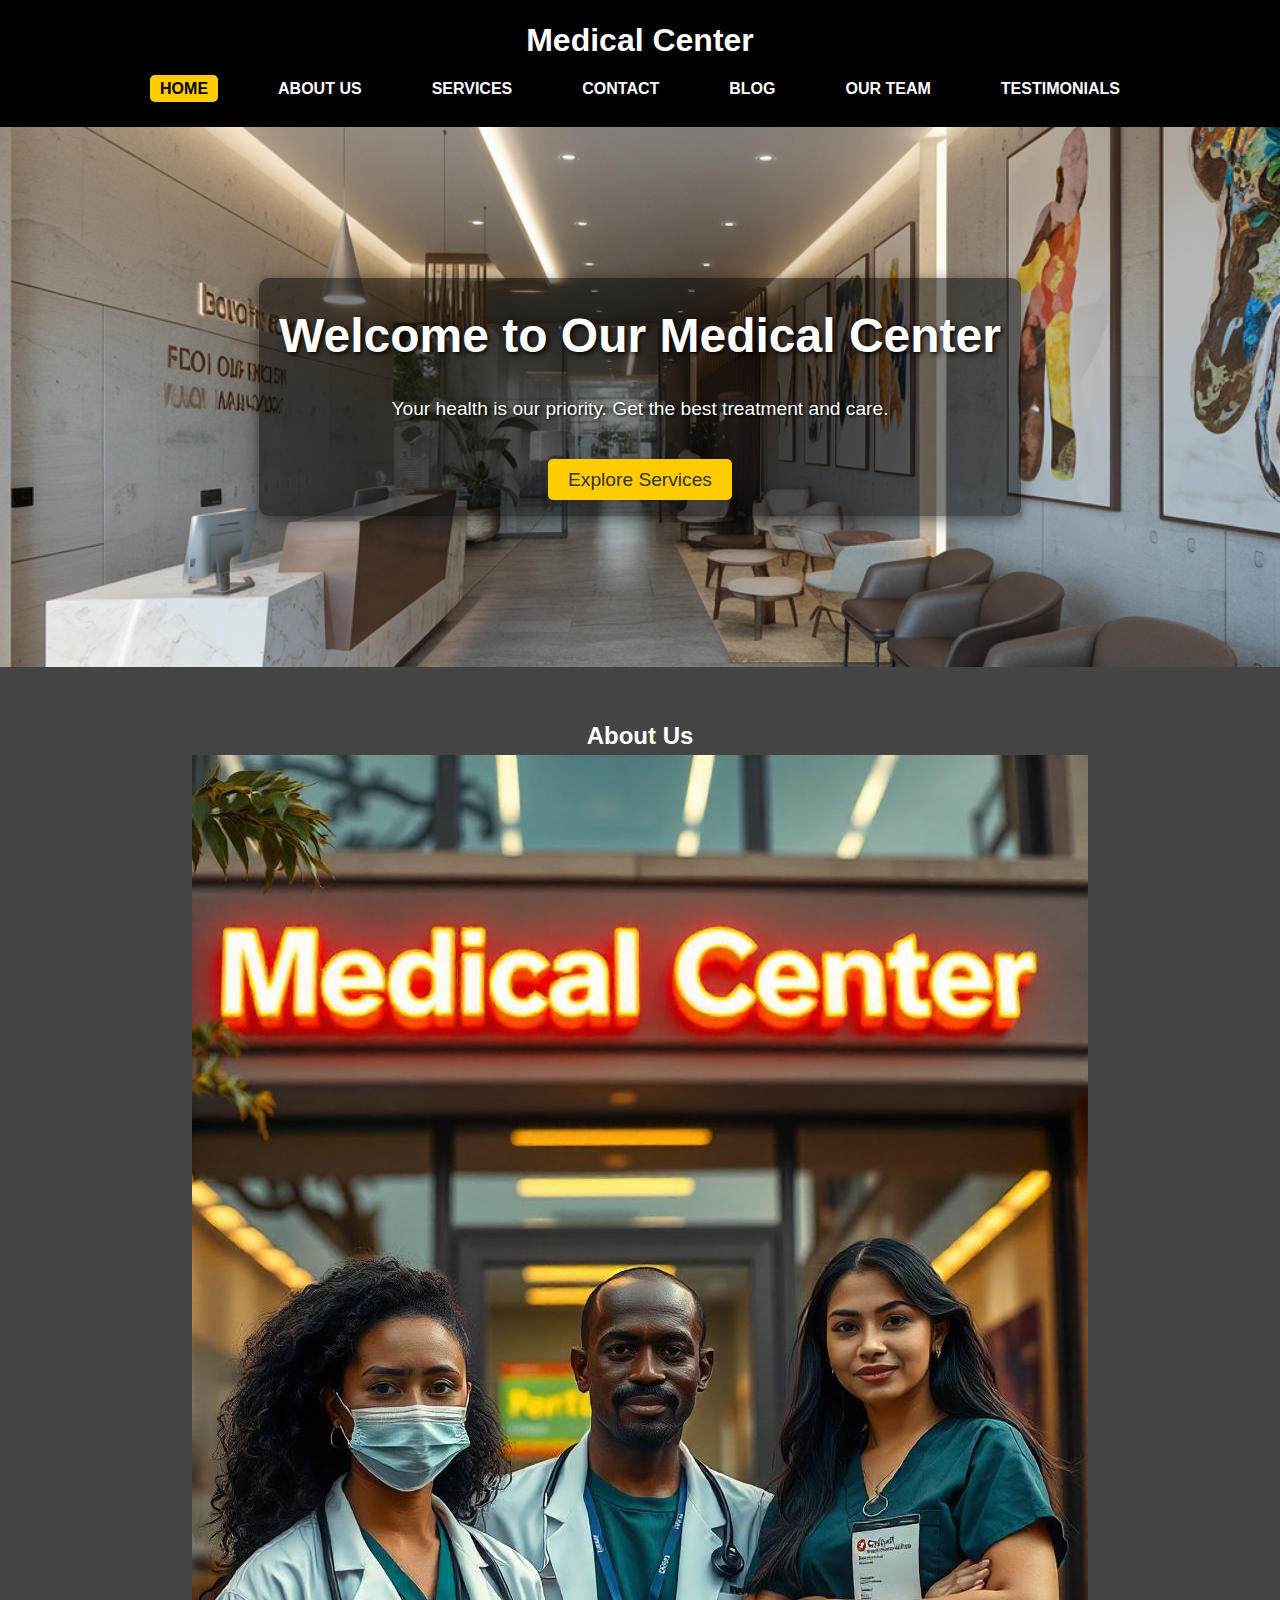
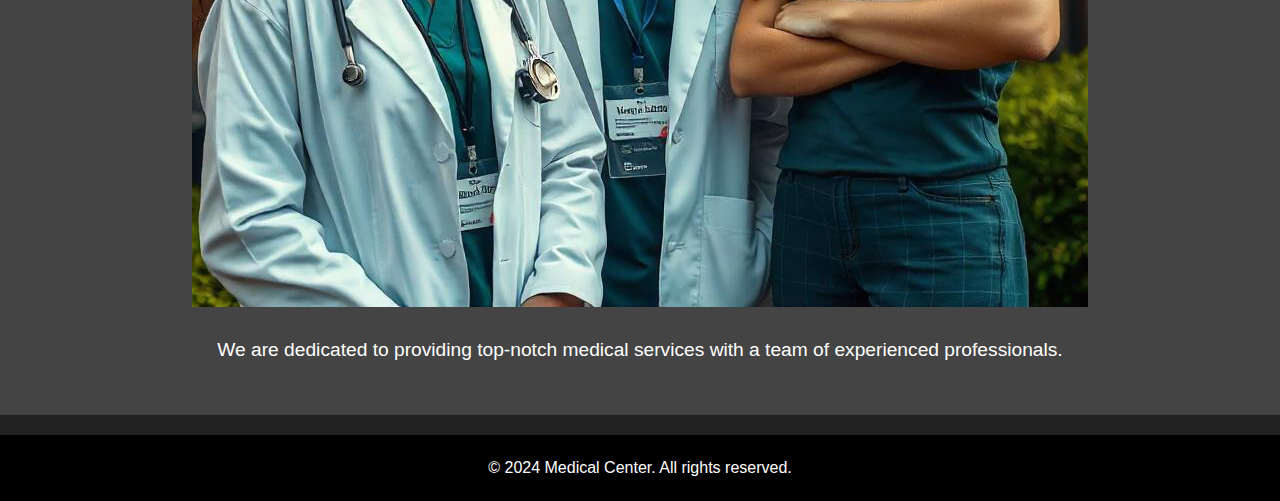
<file: index.html>
<!DOCTYPE html>
<html lang="en">
<head>
    <meta charset="UTF-8">
    <meta name="viewport" content="width=device-width, initial-scale=1.0">
    <title>Home - Medical Center</title>
    <link rel="stylesheet" href="styles.css">
</head>
<body>
    <header>
        <div class="logo">
            <h1>Medical Center</h1>
        </div>
        <nav>
            <ul>
                <li><a href="index.html" class="active">Home</a></li>
                <li><a href="about.html">About Us</a></li>
                <li><a href="services.html">Services</a></li>
                <li><a href="contact.html">Contact</a></li>
                <li><a href="blog.html">Blog</a></li>
                <li><a href="team.html">Our Team</a></li>
                <li><a href="testimonials.html">Testimonials</a></li>
            </ul>
        </nav>
    </header>

    <section class="hero">
        <div class="hero-overlay">
            <h1>Welcome to Our Medical Center</h1>
            <p>Your health is our priority. Get the best treatment and care.</p>
            <a href="services.html" class="cta-btn">Explore Services</a>
        </div>
    </section>

    <section id="about-us" class="about-us">
        <h2>About Us</h2>
        <img src="about-us.jpg" alt="Medical Team">
        <p>We are dedicated to providing top-notch medical services with a team of experienced professionals.</p>
    </section>

    <footer>
        <p>&copy; 2024 Medical Center. All rights reserved.</p>
    </footer>

    <script src="script.js"></script>
</body>
</html>
</file>
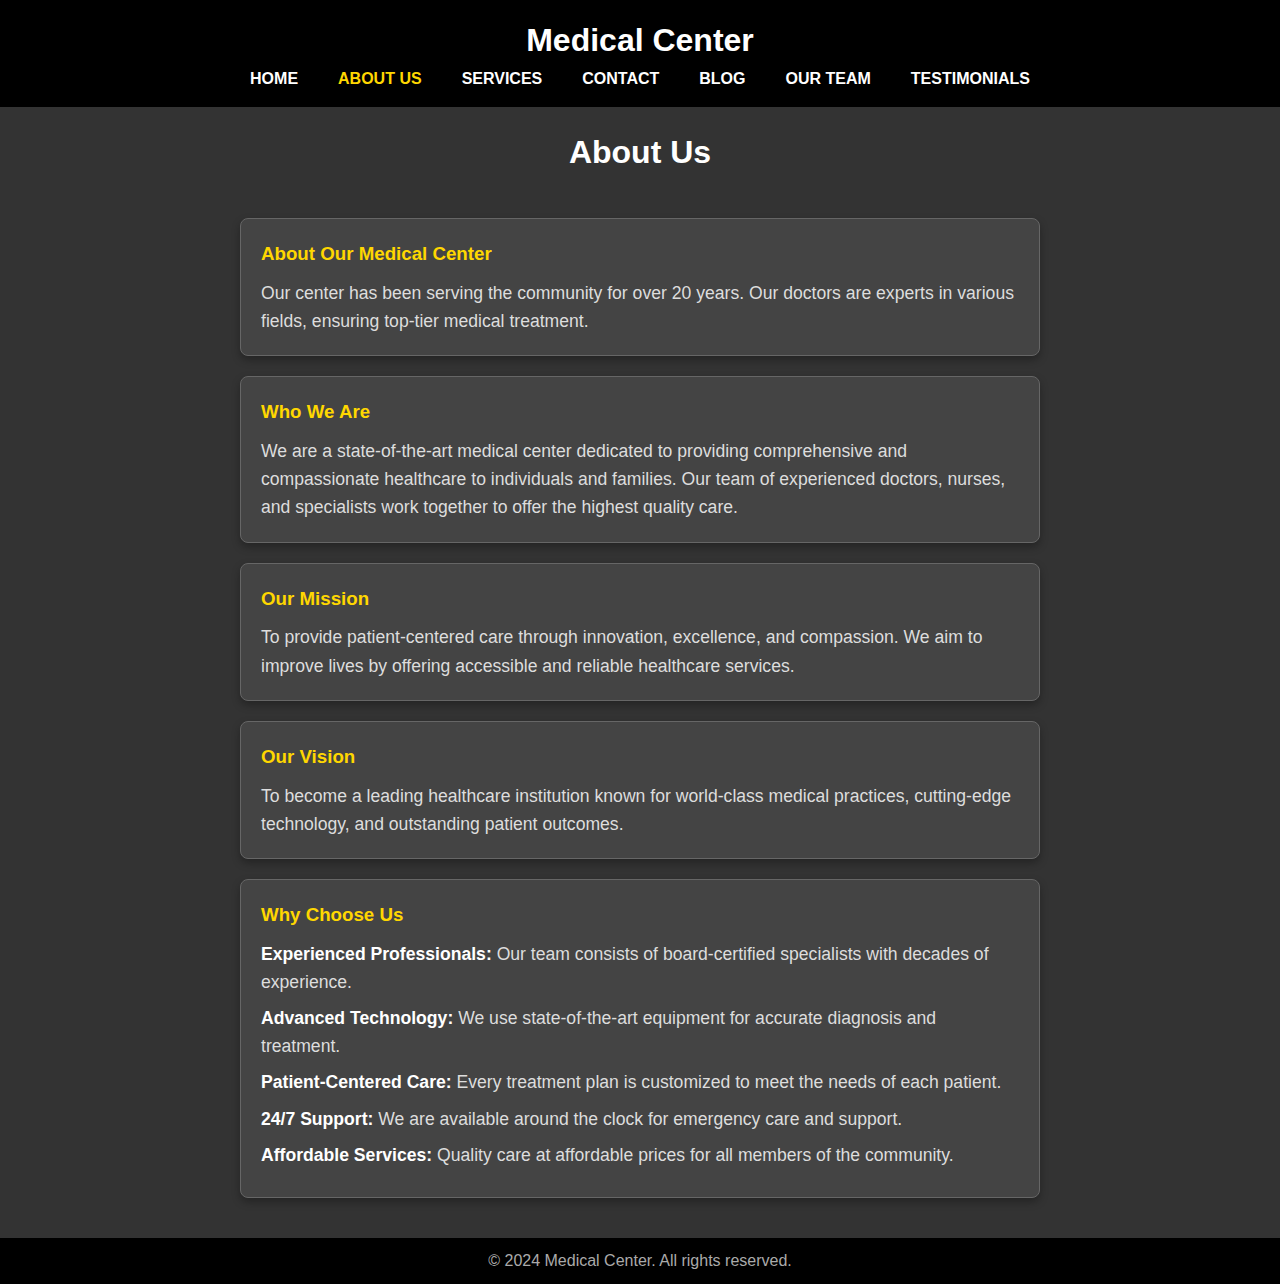
<file: about.html>
<!DOCTYPE html>
<html lang="en">
<head>
    <meta charset="UTF-8">
    <meta name="viewport" content="width=device-width, initial-scale=1.0">
    <title>About Us - Medical Center</title>
    <link rel="stylesheet" href="aboutus.css">
</head>
<body>
    <header>
        <nav>
            <h1>Medical Center</h1>
            <ul>
                <li><a href="index.html">HOME</a></li>
                <li><a href="about.html" class="active">ABOUT US</a></li>
                <li><a href="services.html">SERVICES</a></li>
                <li><a href="contact.html">CONTACT</a></li>
                <li><a href="blog.html">BLOG</a></li>
                <li><a href="team.html">OUR TEAM</a></li>
                <li><a href="testimonials.html">TESTIMONIALS</a></li>
            </ul>
        </nav>
    </header>

    <main>
        <h2 class="page-title">About Us</h2>
        <div class="content-container">
            <div class="content-box">
                <h3>About Our Medical Center</h3>
                <p>Our center has been serving the community for over 20 years. Our doctors are experts in various fields, ensuring top-tier medical treatment.</p>
            </div>
            <div class="content-box">
                <h3>Who We Are</h3>
                <p>We are a state-of-the-art medical center dedicated to providing comprehensive and compassionate healthcare to individuals and families. Our team of experienced doctors, nurses, and specialists work together to offer the highest quality care.</p>
            </div>
            <div class="content-box">
                <h3>Our Mission</h3>
                <p>To provide patient-centered care through innovation, excellence, and compassion. We aim to improve lives by offering accessible and reliable healthcare services.</p>
            </div>
            <div class="content-box">
                <h3>Our Vision</h3>
                <p>To become a leading healthcare institution known for world-class medical practices, cutting-edge technology, and outstanding patient outcomes.</p>
            </div>
            <div class="content-box">
                <h3>Why Choose Us</h3>
                <ul>
                    <li><strong>Experienced Professionals:</strong> Our team consists of board-certified specialists with decades of experience.</li>
                    <li><strong>Advanced Technology:</strong> We use state-of-the-art equipment for accurate diagnosis and treatment.</li>
                    <li><strong>Patient-Centered Care:</strong> Every treatment plan is customized to meet the needs of each patient.</li>
                    <li><strong>24/7 Support:</strong> We are available around the clock for emergency care and support.</li>
                    <li><strong>Affordable Services:</strong> Quality care at affordable prices for all members of the community.</li>
                </ul>
            </div>
        </div>
    </main>

    <footer>
        <p>&copy; 2024 Medical Center. All rights reserved.</p>
    </footer>
</body>
</html>
</file>
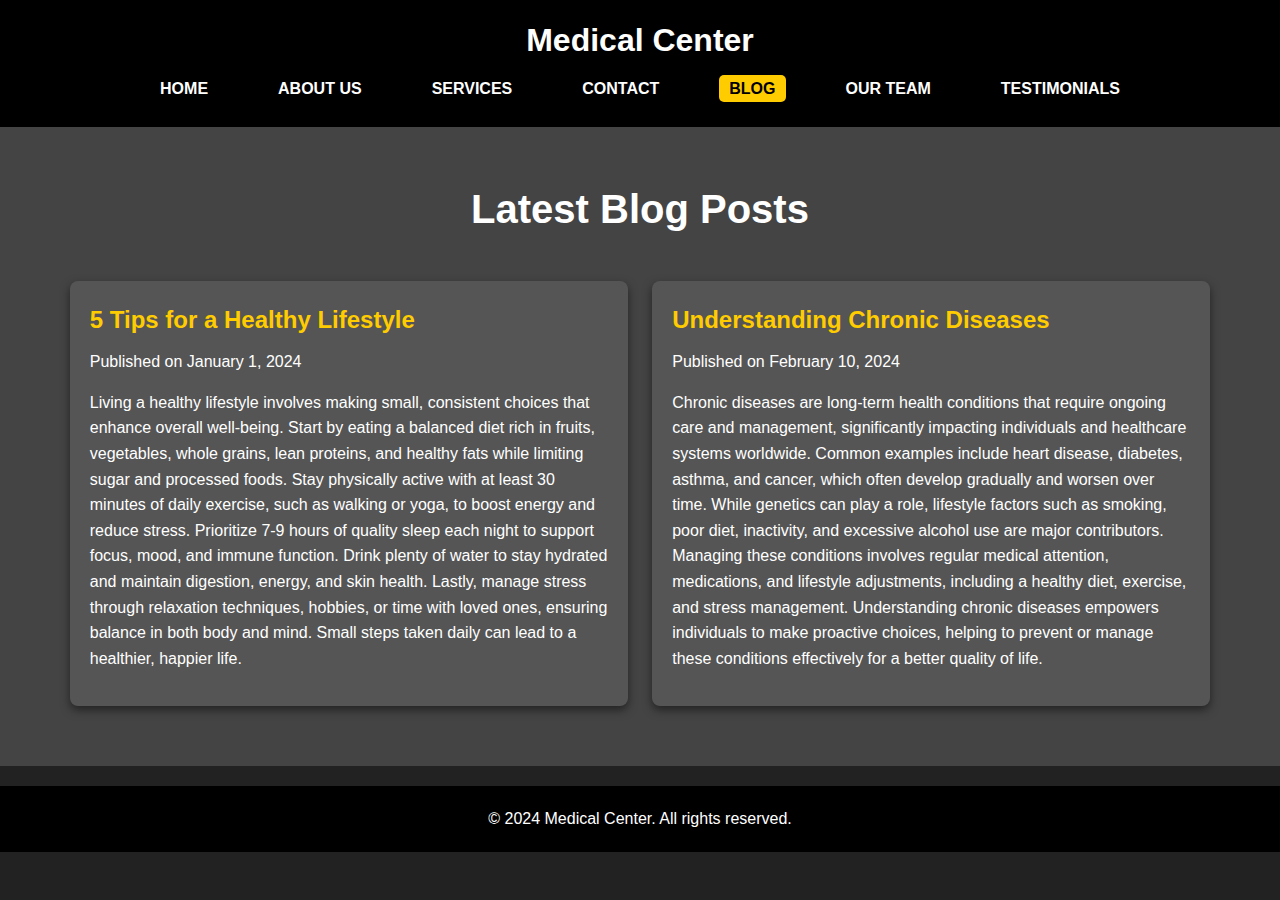
<file: blog.html>
<!DOCTYPE html>
<html lang="en">
<head>
    <meta charset="UTF-8">
    <meta name="viewport" content="width=device-width, initial-scale=1.0">
    <title>Blog - Medical Center</title>
    <link rel="stylesheet" href="styles.css">
</head>
<body>
    <header>
        <div class="logo">
            <h1>Medical Center</h1>
        </div>
        <nav>
            <ul>
                <li><a href="index.html">Home</a></li>
                <li><a href="about.html">About Us</a></li>
                <li><a href="services.html">Services</a></li>
                <li><a href="contact.html">Contact</a></li>
                <li><a href="blog.html" class="active">Blog</a></li>
                <li><a href="team.html">Our Team</a></li>
                <li><a href="testimonials.html">Testimonials</a></li>
            </ul>
        </nav>
    </header>

    <section class="blog">
        <h1>Latest Blog Posts</h1>
        <div class="blog-post">
            <h2>5 Tips for a Healthy Lifestyle</h2>
            <p>Published on January 1, 2024</p>
            <p>Living a healthy lifestyle involves making small, consistent choices that enhance overall well-being. Start by eating a balanced diet rich in fruits, vegetables, whole grains, lean proteins, and healthy fats while limiting sugar and processed foods. Stay physically active with at least 30 minutes of daily exercise, such as walking or yoga, to boost energy and reduce stress. Prioritize 7-9 hours of quality sleep each night to support focus, mood, and immune function. Drink plenty of water to stay hydrated and maintain digestion, energy, and skin health. Lastly, manage stress through relaxation techniques, hobbies, or time with loved ones, ensuring balance in both body and mind. Small steps taken daily can lead to a healthier, happier life.






            </p>
        </div>
        <div class="blog-post">
            <h2>Understanding Chronic Diseases</h2>
            <p>Published on February 10, 2024</p>
            <p>Chronic diseases are long-term health conditions that require ongoing care and management, significantly impacting individuals and healthcare systems worldwide. Common examples include heart disease, diabetes, asthma, and cancer, which often develop gradually and worsen over time. While genetics can play a role, lifestyle factors such as smoking, poor diet, inactivity, and excessive alcohol use are major contributors. Managing these conditions involves regular medical attention, medications, and lifestyle adjustments, including a healthy diet, exercise, and stress management. Understanding chronic diseases empowers individuals to make proactive choices, helping to prevent or manage these conditions effectively for a better quality of life.</p>
        </div>
    </section>

    <footer>
        <p>&copy; 2024 Medical Center. All rights reserved.</p>
    </footer>
    <script src="script.js"></script>
</body>
</html>
</file>
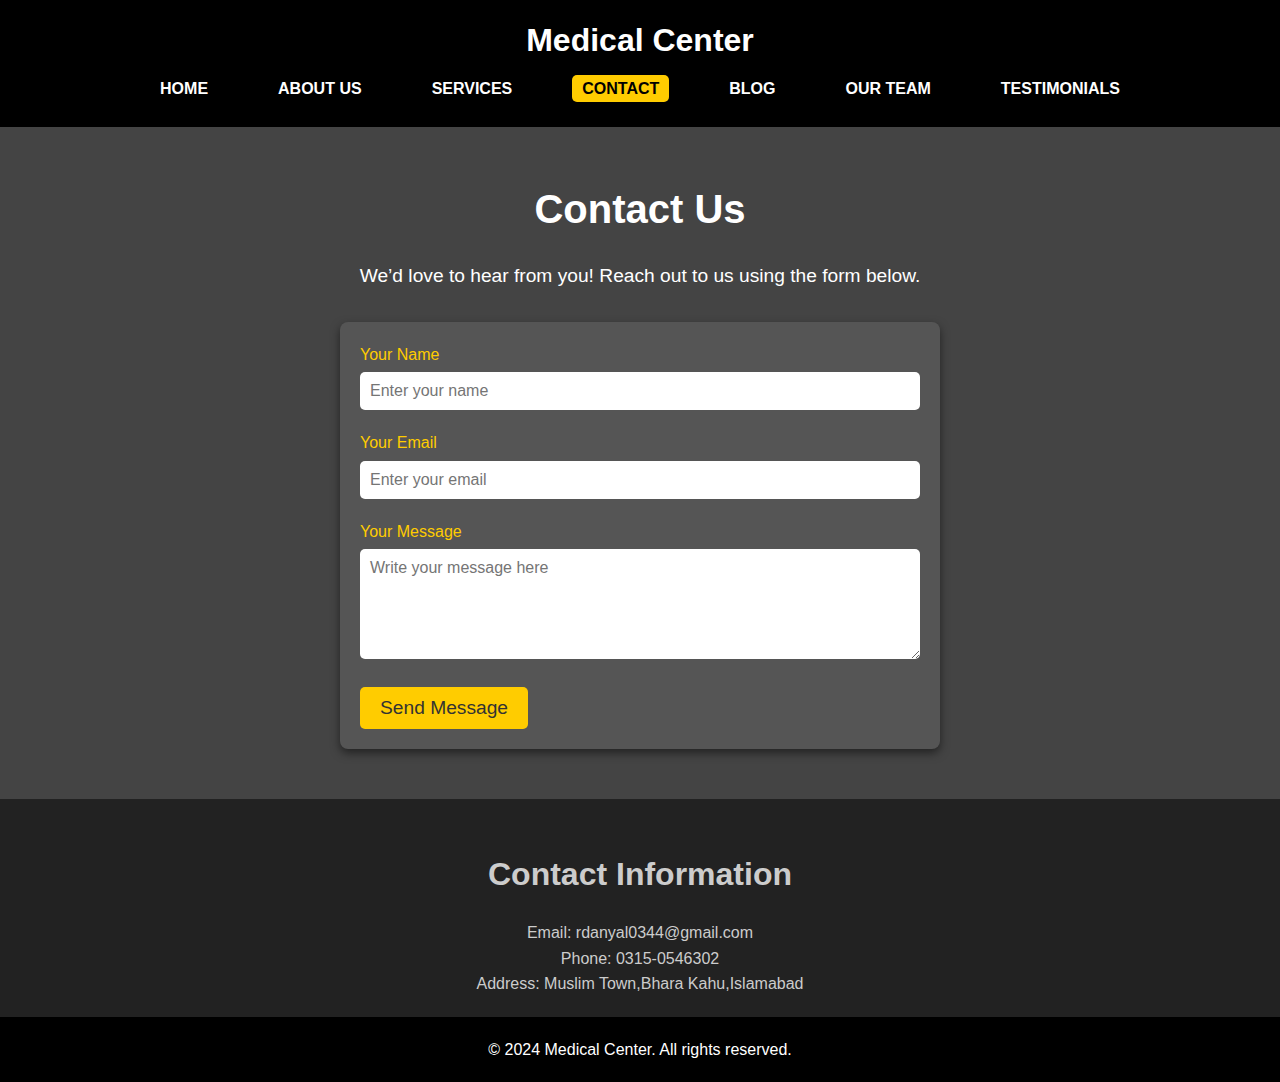
<file: contact.html>
<!DOCTYPE html>
<html lang="en">
<head>
    <meta charset="UTF-8">
    <meta name="viewport" content="width=device-width, initial-scale=1.0">
    <title>Contact Us - Medical Center</title>
    <link rel="stylesheet" href="styles.css">
</head>
<body>
    <header>
        <div class="logo">
            <h1>Medical Center</h1>
        </div>
        <nav>
            <ul>
                <li><a href="index.html">Home</a></li>
                <li><a href="about.html">About Us</a></li>
                <li><a href="services.html">Services</a></li>
                <li><a href="contact.html" class="active">Contact</a></li>
                <li><a href="blog.html">Blog</a></li>
                <li><a href="team.html">Our Team</a></li>
                <li><a href="testimonials.html">Testimonials</a></li>
            </ul>
        </nav>
    </header>

    <section class="contact">
        <h1>Contact Us</h1>
        <p>We’d love to hear from you! Reach out to us using the form below.</p>
        <form action="#">
            <label for="name">Your Name</label>
            <input type="text" id="name" name="name" placeholder="Enter your name" required>

            <label for="email">Your Email</label>
            <input type="email" id="email" name="email" placeholder="Enter your email" required>

            <label for="message">Your Message</label>
            <textarea id="message" name="message" rows="5" placeholder="Write your message here" required></textarea>

            <button type="submit" class="cta-btn">Send Message</button>
        </form>
    </section>

    <section class="contact-details">
        <h2>Contact Information</h2>
        <p>Email: rdanyal0344@gmail.com</p>
        <p>Phone: 0315-0546302</p>
        <p>Address: Muslim Town,Bhara Kahu,Islamabad</p>
    </section>

    <footer>
        <p>&copy; 2024 Medical Center. All rights reserved.</p>
    </footer>
    <script src="script.js"></script>
</body>
</html>
</file>
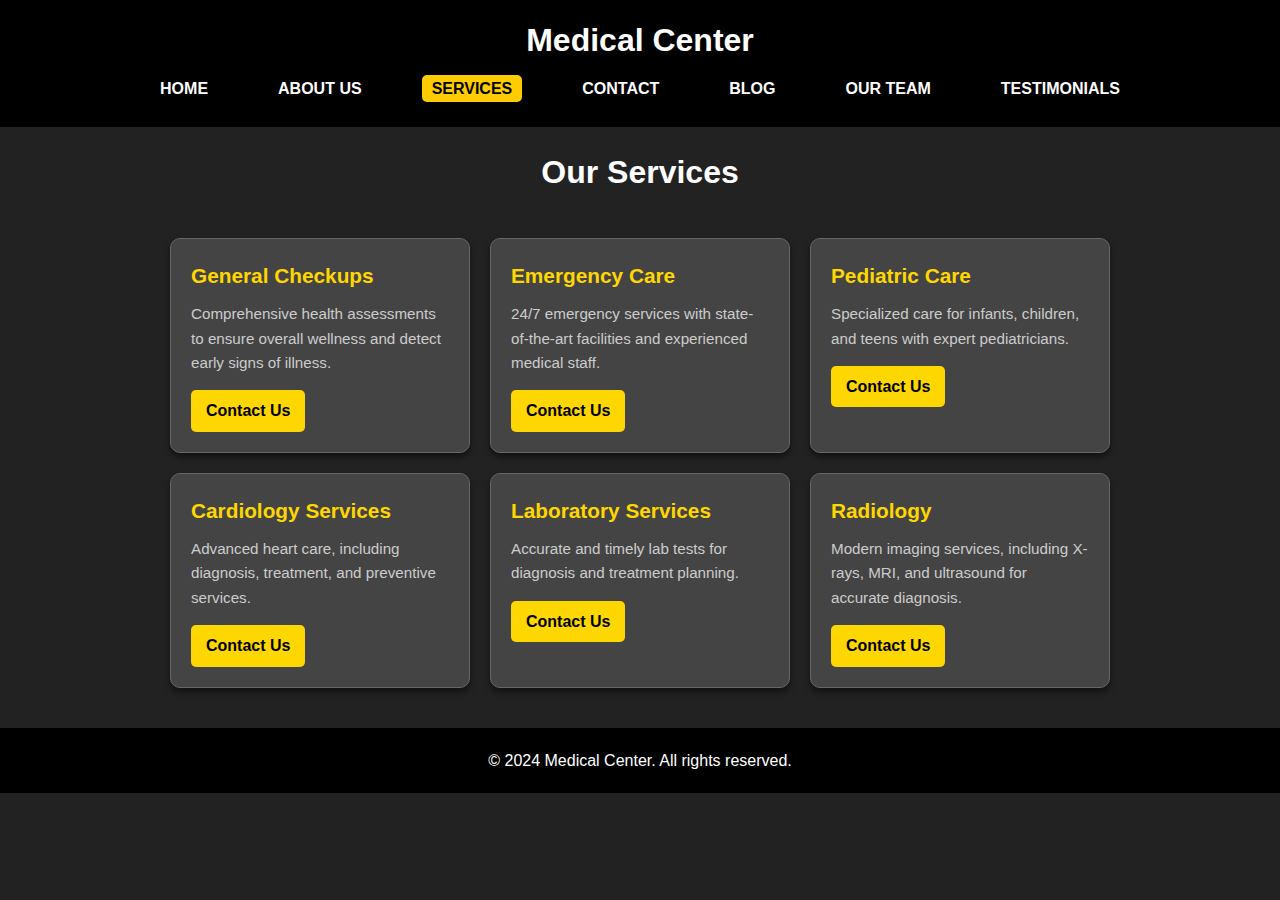
<file: services.html>
<!DOCTYPE html>
<html lang="en">
<head>
    <meta charset="UTF-8">
    <meta name="viewport" content="width=device-width, initial-scale=1.0">
    <title>Medical Center Services</title>
    <link rel="stylesheet" href="styles.css">
</head>
<body>
    <header>
        <nav>
            <h1>Medical Center</h1>
            <ul>
                <li><a href="index.html">HOME</a></li>
                <li><a href="about.html">ABOUT US</a></li>
                <li><a href="services.html" class="active">SERVICES</a></li>
                <li><a href="contact.html">CONTACT</a></li>
                <li><a href="blog.html">BLOG</a></li>
                <li><a href="team.html">OUR TEAM</a></li>
                <li><a href="testimonials.html">TESTIMONIALS</a></li>
            </ul>
        </nav>
    </header>

    <main>
        <h2 class="page-title">Our Services</h2>
        <div class="services-container">
            <div class="service-box">
                <h3>General Checkups</h3>
                <p>Comprehensive health assessments to ensure overall wellness and detect early signs of illness.</p>
                <a href="contact.html" class="contact-btn">Contact Us</a>
            </div>
            <div class="service-box">
                <h3>Emergency Care</h3>
                <p>24/7 emergency services with state-of-the-art facilities and experienced medical staff.</p>
                <a href="contact.html" class="contact-btn">Contact Us</a>
            </div>
            <div class="service-box">
                <h3>Pediatric Care</h3>
                <p>Specialized care for infants, children, and teens with expert pediatricians.</p>
                <a href="contact.html" class="contact-btn">Contact Us</a>
            </div>
            <div class="service-box">
                <h3>Cardiology Services</h3>
                <p>Advanced heart care, including diagnosis, treatment, and preventive services.</p>
                <a href="contact.html" class="contact-btn">Contact Us</a>
            </div>
            <div class="service-box">
                <h3>Laboratory Services</h3>
                <p>Accurate and timely lab tests for diagnosis and treatment planning.</p>
                <a href="contact.html" class="contact-btn">Contact Us</a>
            </div>
            <div class="service-box">
                <h3>Radiology</h3>
                <p>Modern imaging services, including X-rays, MRI, and ultrasound for accurate diagnosis.</p>
                <a href="contact.html" class="contact-btn">Contact Us</a>
            </div>
        </div>
    </main>

    <footer>
        <p>© 2024 Medical Center. All rights reserved.</p>
    </footer>
</body>
</html>
</file>
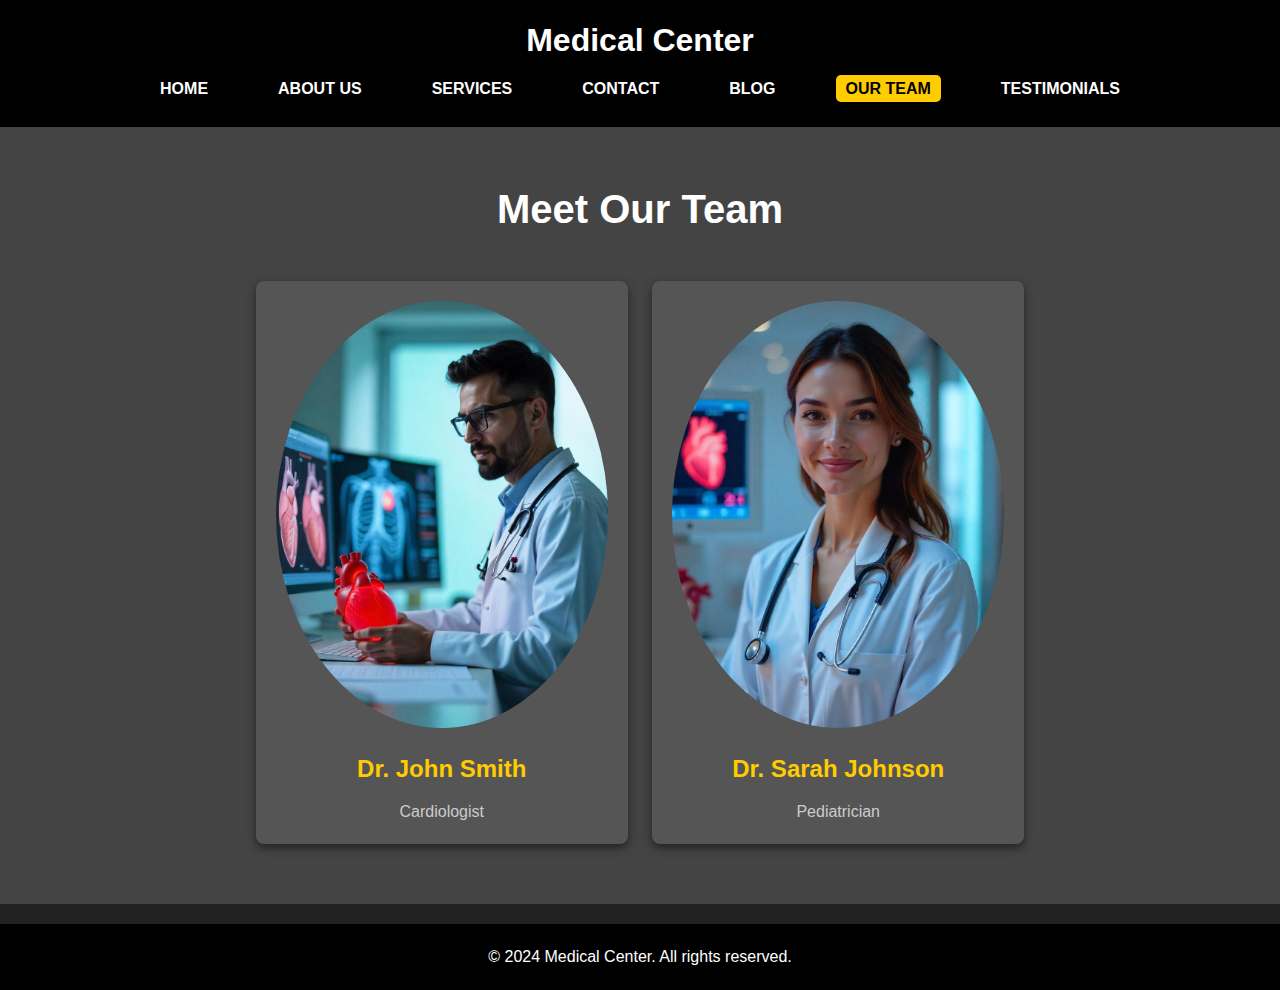
<file: team.html>
<!DOCTYPE html>
<html lang="en">
<head>
    <meta charset="UTF-8">
    <meta name="viewport" content="width=device-width, initial-scale=1.0">
    <title>Our Team - Medical Center</title>
    <link rel="stylesheet" href="styles.css">
</head>
<body>
    <header>
        <div class="logo">
            <h1>Medical Center</h1>
        </div>
        <nav>
            <ul>
                <li><a href="index.html">Home</a></li>
                <li><a href="about.html">About Us</a></li>
                <li><a href="services.html">Services</a></li>
                <li><a href="contact.html">Contact</a></li>
                <li><a href="blog.html">Blog</a></li>
                <li><a href="team.html" class="active">Our Team</a></li>
                <li><a href="testimonials.html">Testimonials</a></li>
            </ul>
        </nav>
    </header>

    <section class="team">
        <h1>Meet Our Team</h1>
        <div class="team-member">
            <img src="team-member-1.jpg" alt="Dr. John">
            <h2>Dr. John Smith</h2>
            <p>Cardiologist</p>
        </div>
        <div class="team-member">
            <img src="team-member-2.jpg" alt="Dr. Sarah">
            <h2>Dr. Sarah Johnson</h2>
            <p>Pediatrician</p>
        </div>
    </section>

    <footer>
        <p>&copy; 2024 Medical Center. All rights reserved.</p>
    </footer>
    <script src="script.js"></script>
</body>
</html>
</file>
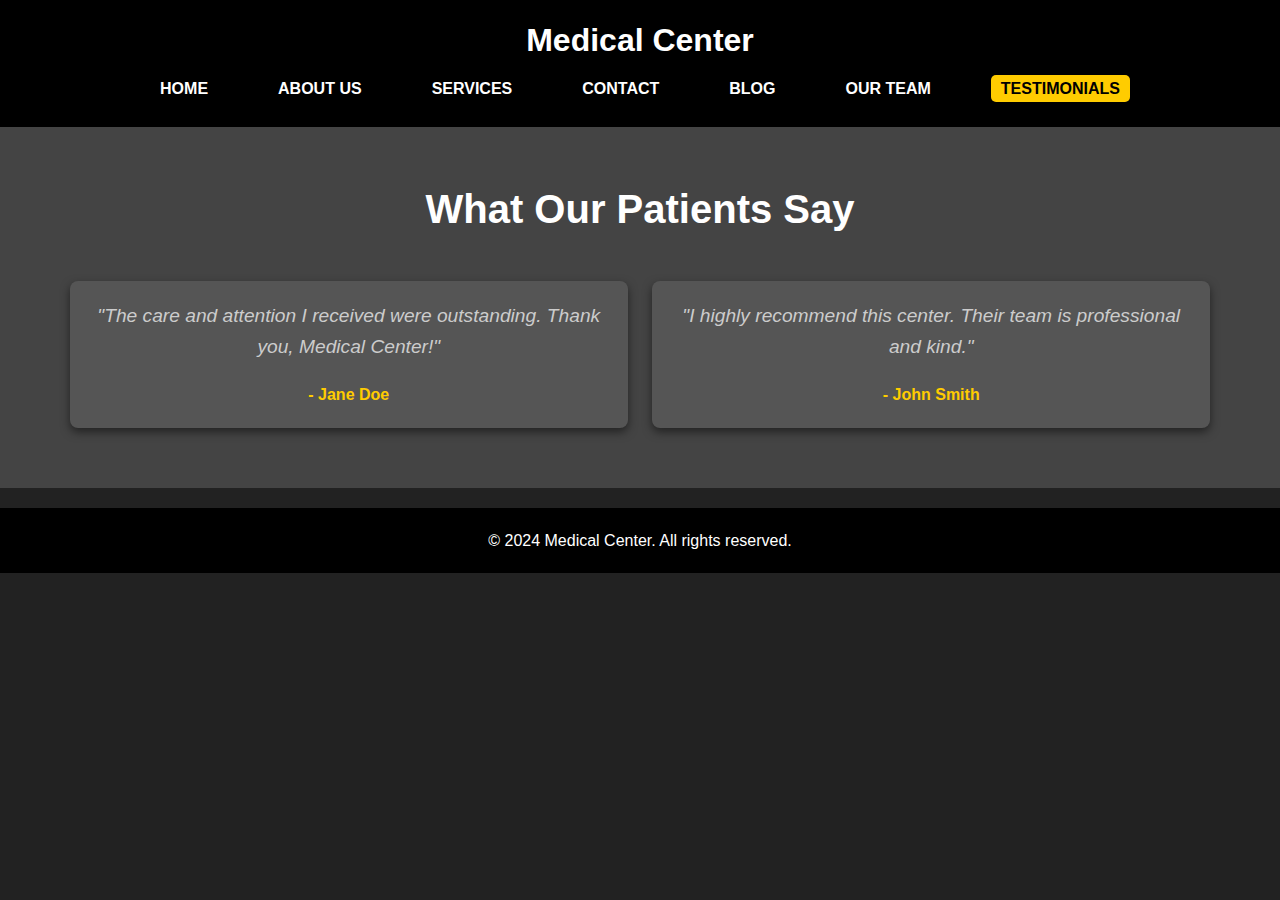
<file: testimonials.html>
<!DOCTYPE html>
<html lang="en">
<head>
    <meta charset="UTF-8">
    <meta name="viewport" content="width=device-width, initial-scale=1.0">
    <title>Testimonials - Medical Center</title>
    <link rel="stylesheet" href="styles.css">
</head>
<body>
    <header>
        <div class="logo">
            <h1>Medical Center</h1>
        </div>
        <nav>
            <ul>
                <li><a href="index.html">Home</a></li>
                <li><a href="about.html">About Us</a></li>
                <li><a href="services.html">Services</a></li>
                <li><a href="contact.html">Contact</a></li>
                <li><a href="blog.html">Blog</a></li>
                <li><a href="team.html">Our Team</a></li>
                <li><a href="testimonials.html" class="active">Testimonials</a></li>
            </ul>
        </nav>
    </header>

    <section class="testimonials">
        <h1>What Our Patients Say</h1>
        <div class="testimonial">
            <p>"The care and attention I received were outstanding. Thank you, Medical Center!"</p>
            <h2>- Jane Doe</h2>
        </div>
        <div class="testimonial">
            <p>"I highly recommend this center. Their team is professional and kind."</p>
            <h2>- John Smith</h2>
        </div>
    </section>

    <footer>
        <p>&copy; 2024 Medical Center. All rights reserved.</p>
    </footer>
    <script src="script.js"></script>
</body>
</html>
</file>
<file: styles.css>
/* General styles */
body {
    font-family: Arial, sans-serif;
    margin: 0;
    padding: 0;
    color: white;
    background-color: #333;
}

/* Header styles */
header {
    background-color: #222;
    padding: 10px 0;
    color: white;
    text-align: center;
    position: block;
    top: 0;
    z-index: 1000;
}

header .logo h1 {
    margin: 0;
    font-size: 2em;
    font-weight: bold;
}

nav ul {
    list-style-type: none;
    padding: 0;
    margin: 10px 0;
    display: flex;
    justify-content: center;
    gap: 20px;
    flex-wrap: wrap;
}

nav ul li a {
    color: white;
    text-decoration: none;
    font-weight: bold;
    font-size: 16px;
    text-transform: uppercase;
    padding: 5px 10px;
    border-radius: 5px;
    transition: background-color 0.3s;
}

nav ul li a.active,
nav ul li a:hover {
    background-color: #ffcc00;
    color: #333;
}


/* Hero Section */
.hero {
    background: url('hero-background.jpg') no-repeat center center/cover;
    height: 60vh;
    position: relative;
    display: flex;
    justify-content: center;
    align-items: center;
    text-align: center;
    padding: 20px;
}

.hero-overlay {
    background: rgba(0, 0, 0, 0.5); /* Dark overlay for better text contrast */
    color: white;
    padding: 20px;
    border-radius: 10px;
    box-shadow: 0 4px 15px rgba(0, 0, 0, 0.5);
}

.hero h1 {
    font-size: 3em;
    margin-bottom: 20px;
    text-shadow: 2px 2px 5px #000;
}

.hero p {
    font-size: 1.2em;
    margin-bottom: 40px;
    text-shadow: 1px 1px 3px #000;
}

.cta-btn {
    background-color: #ffcc00;
    color: #333;
    padding: 10px 20px;
    text-decoration: none;
    border-radius: 5px;
    font-size: 1.2em;
    transition: transform 0.3s, background-color 0.3s;
}

.cta-btn:hover {
    background-color: #333;
    color: #ffcc00;
    transform: scale(1.1);
}

/* Smooth scroll effect for anchor links */
html {
    scroll-behavior: smooth;
}

/* About Us Section */
.about-us {
    padding: 50px 20px;
    text-align: center;
    background-color: #444;
}

.about-us p {
    font-size: 1.2em;
    margin-top: 20px;
}

/* Footer Section */
footer {
    background-color: #222;
    color: white;
    text-align: center;
    padding: 20px;
    position: relative;
    bottom: 0;
    width: 100%;
}

/* Responsive Design */
@media (max-width: 768px) {
    header .logo h1 {
        font-size: 1.5em;
    }

    nav ul {
        flex-direction: column;
        gap: 10px;
    }

    nav ul li a {
        font-size: 14px;
        padding: 8px;
    }

    .hero {
        height: 50vh;
        padding: 10px;
    }

    .hero h1 {
        font-size: 2em;
    }

    .hero p {
        font-size: 1em;
    }

    .cta-btn {
        font-size: 1em;
        padding: 8px 15px;
    }

    .about-us p {
        font-size: 1em;
    }
}

@media (max-width: 480px) {
    header .logo h1 {
        font-size: 1.2em;
    }

    nav ul li a {
        font-size: 12px;
        padding: 5px;
    }

    .hero {
        height: 40vh;
        padding: 5px;
    }

    .hero h1 {
        font-size: 1.8em;
    }

    .hero p {
        font-size: 0.9em;
    }

    .cta-btn {
        font-size: 0.9em;
        padding: 5px 10px;
    }

    .about-us p {
        font-size: 0.9em;
    }
}
/* General styles */
body {
    font-family: Arial, sans-serif;
    margin: 0;
    padding: 0;
    color: white;
    background-color: #333;
}

/* General Styles FOR  SERVICES*/
* {
    margin: 0;
    padding: 0;
    box-sizing: border-box;
    font-family: Arial, sans-serif;
}

body {
    background-color: #222;
    color: #fff;
    line-height: 1.6;
}

header {
    background-color: #000;
    color: #fff;
    padding: 15px 0;
    text-align: center;
}

nav ul {
    list-style: none;
    display: flex;
    justify-content: center;
}

nav ul li {
    margin: 0 15px;
}

nav ul li a {
    text-decoration: none;
    color: #fff;
    font-weight: bold;
}

nav ul li a.active {
    color: #000000;
}

.page-title {
    text-align: center;
    margin: 20px 0;
    font-size: 2em;
    color: #fff;
}

.services-container {
    display: flex;
    flex-wrap: wrap;
    justify-content: center;
    gap: 20px;
    padding: 20px;
}

.service-box {
    background-color: #444;
    border: 1px solid #666;
    width: 300px;
    padding: 20px;
    border-radius: 10px;
    box-shadow: 0 4px 6px rgba(0, 0, 0, 0.5);
}

.service-box h3 {
    color: #ffd700;
    margin-bottom: 10px;
    font-size: 1.3em;
}

.service-box p {
    font-size: 0.95em;
    color: #ccc;
}

footer {
    text-align: center;
    background-color: #000;
    padding: 10px 0;
    color: #888;
    margin-top: 20px;
}
/* Contact Us Button Styles */
.contact-btn {
    display: inline-block;
    margin-top: 15px;
    padding: 8px 15px;
    background-color: #ffd700;
    color: #000;
    text-decoration: none;
    font-weight: bold;
    border-radius: 5px;
    transition: background-color 0.3s, color 0.3s;
}

.contact-btn:hover {
    background-color: #e6c200;
    color: #222;
}


/* Contact Page */
.contact {
    text-align: center;
    padding: 50px 20px;
    background-color: #444;
}

.contact h1 {
    font-size: 2.5em;
    margin-bottom: 20px;
}

.contact p {
    font-size: 1.2em;
    margin-bottom: 30px;
}

form {
    max-width: 600px;
    margin: 0 auto;
    text-align: left;
    background-color: #555;
    padding: 20px;
    border-radius: 8px;
    box-shadow: 0 4px 10px rgba(0, 0, 0, 0.5);
}

form label {
    display: block;
    margin-bottom: 5px;
    font-size: 1em;
    color: #ffcc00;
}

form input, form textarea {
    width: 100%;
    padding: 10px;
    margin-bottom: 20px;
    border: none;
    border-radius: 5px;
    font-size: 1em;
}

form button {
    background-color: #ffcc00;
    color: #333;
    padding: 10px 20px;
    border: none;
    border-radius: 5px;
    cursor: pointer;
    font-size: 1em;
}

form button:hover {
    background-color: #333;
    color: #ffcc00;
}

.contact-details {
    text-align: center;
    margin-top: 50px;
    color: #ccc;
}

.contact-details h2 {
    margin-bottom: 20px;
    font-size: 2em;
}

/* Blog Page */
.blog {
    padding: 50px 20px;
    text-align: center;
    background-color: #444;
}

.blog h1 {
    font-size: 2.5em;
    margin-bottom: 30px;
}

.blog-post {
    display: inline-block;
    width: 45%;
    background-color: #555;
    margin: 10px;
    border-radius: 8px;
    box-shadow: 0 4px 10px rgba(0, 0, 0, 0.5);
    text-align: left;
    padding: 20px;
}

.blog-post h2 {
    font-size: 1.5em;
    color: #ffcc00;
    margin-bottom: 10px;
}

.blog-post p {
    font-size: 1em;
    margin-bottom: 15px;
}

/* Our Team Page */
.team {
    padding: 50px 20px;
    background-color: #444;
    text-align: center;
}

.team h1 {
    font-size: 2.5em;
    margin-bottom: 30px;
}

.team-member {
    display: inline-block;
    width: 30%;
    background-color: #555;
    margin: 10px;
    border-radius: 8px;
    padding: 20px;
    box-shadow: 0 4px 10px rgba(0, 0, 0, 0.5);
    text-align: center;
}

.team-member img {
    max-width: 100%;
    border-radius: 50%;
    margin-bottom: 15px;
}

.team-member h2 {
    font-size: 1.5em;
    color: #ffcc00;
    margin-bottom: 10px;
}

.team-member p {
    font-size: 1em;
    color: #ccc;
}

/* Testimonials Page */
.testimonials {
    padding: 50px 20px;
    background-color: #444;
    text-align: center;
}

.testimonials h1 {
    font-size: 2.5em;
    margin-bottom: 30px;
}

.testimonial {
    display: inline-block;
    width: 45%;
    background-color: #555;
    margin: 10px;
    border-radius: 8px;
    padding: 20px;
    box-shadow: 0 4px 10px rgba(0, 0, 0, 0.5);
}

.testimonial p {
    font-size: 1.2em;
    color: #ccc;
    margin-bottom: 20px;
    font-style: italic;
}

.testimonial h2 {
    font-size: 1em;
    color: #ffcc00;
}

/* Footer */
footer {
    background-color: #000;
    color: white;
    text-align: center;
    padding: 20px;
    position: block;
    bottom: 0;
    width: 100%;
}

/* Responsive Design */
@media (max-width: 768px) {
    nav ul {
        flex-direction: column;
        gap: 10px;
    }

    .blog-post, .team-member, .testimonial {
        width: 90%;
    }
}

@media (max-width: 480px) {
    nav ul li a {
        font-size: 14px;
    }

}
</file>
<file: aboutus.css>
/* General Styles */
* {
    margin: 0;
    padding: 0;
    box-sizing: border-box;
    font-family: Arial, sans-serif;
}

body {
    background-color: #333;
    color: #fff;
    line-height: 1.6;
}

header {
    background-color: #000;
    color: #fff;
    text-align: center;
    padding: 15px 0;
}

header ul {
    display: flex;
    justify-content: center;
    list-style: none;
}

header ul li {
    margin: 0 15px;
}

header ul li a {
    text-decoration: none;
    color: #fff;
    font-weight: bold;
    padding: 5px;
}

header ul li a.active {
    color: #ffd700;
}

.page-title {
    text-align: center;
    font-size: 2em;
    margin: 20px 0;
    color: #fff;
}

/* Content Boxes */
.content-container {
    display: flex;
    flex-direction: column;
    align-items: center;
    gap: 20px;
    padding: 20px;
}

.content-box {
    background-color: #444;
    border: 1px solid #666;
    border-radius: 8px;
    padding: 20px;
    width: 90%;
    max-width: 800px;
    box-shadow: 0 4px 8px rgba(0, 0, 0, 0.3);
}

.content-box h3 {
    color: #ffd700;
    margin-bottom: 10px;
}

.content-box p, .content-box ul {
    color: #ddd;
    font-size: 1.1em;
}

.content-box ul {
    list-style: none;
    padding-left: 0;
}

.content-box ul li {
    margin-bottom: 8px;
}

.content-box ul li strong {
    color: #fff;
}

/* Footer */
footer {
    text-align: center;
    background-color: #000;
    color: #aaa;
    padding: 10px 0;
    margin-top: 20px;
}
</file>
